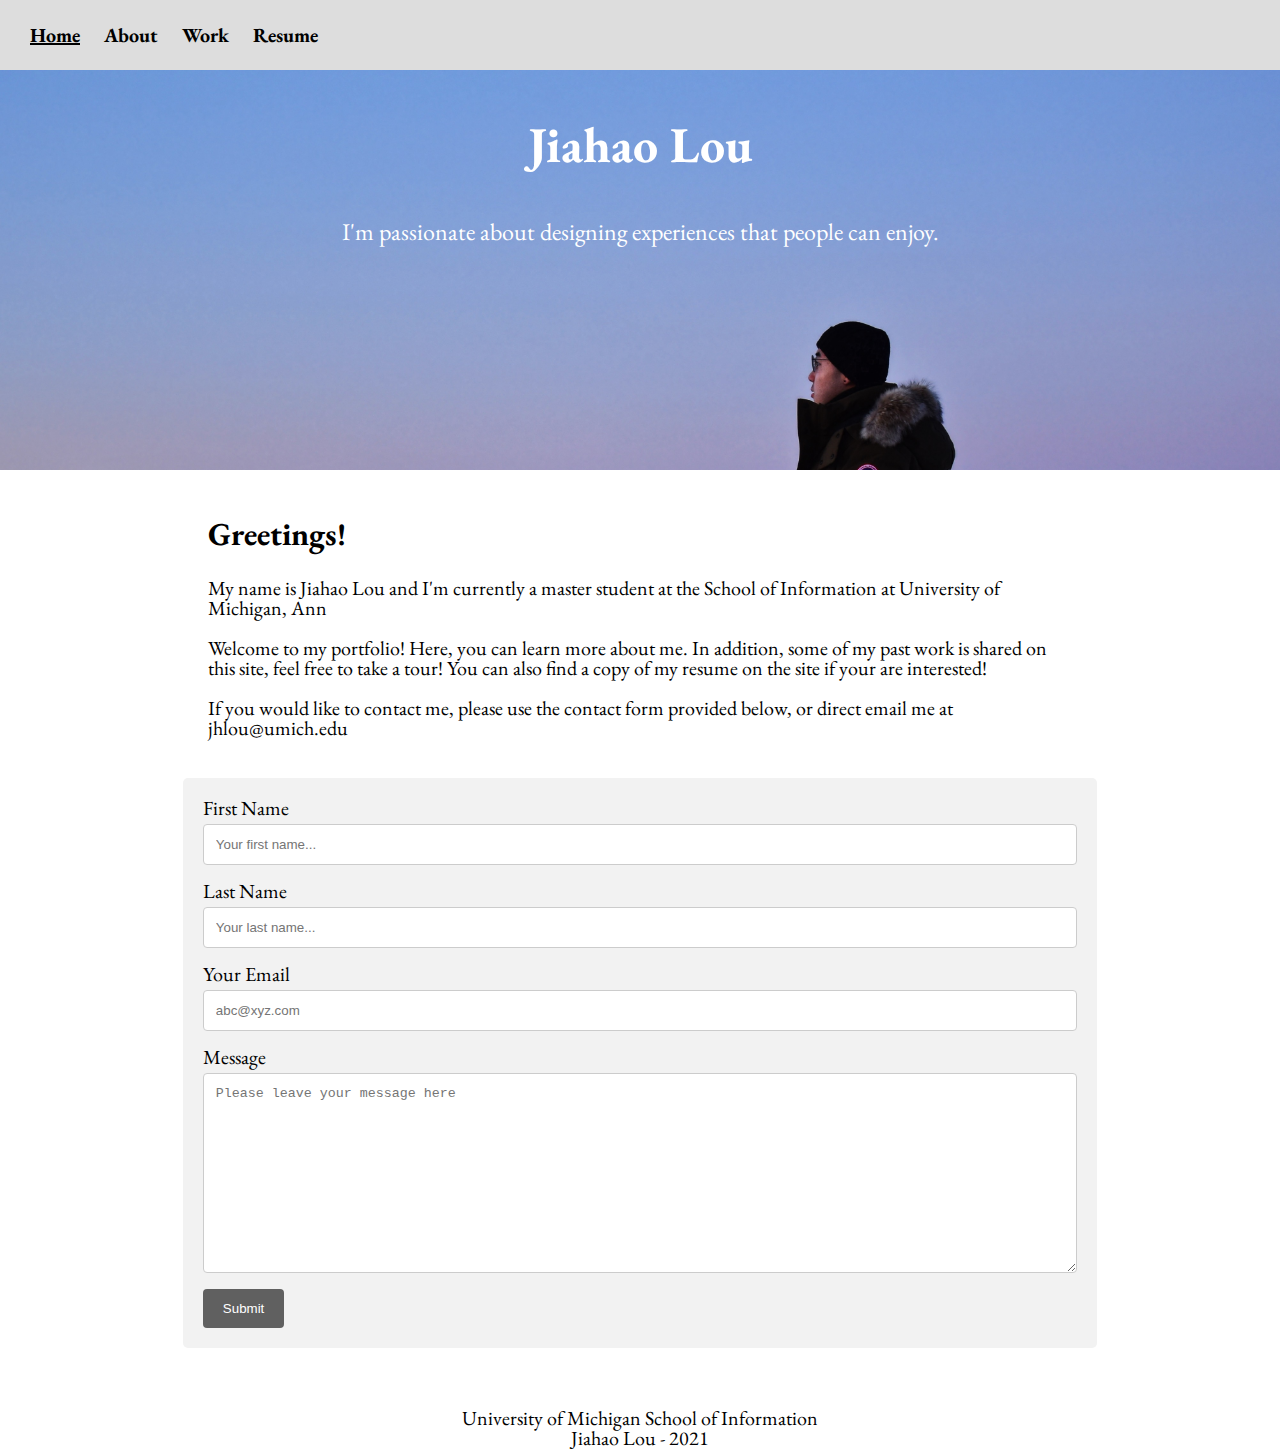
<file: index.html>
<html lang="en">
  <head>
    <meta charset="utf-8">
    <meta name="viewport" content="width=device-width, initial-scale=1.0">
    <link rel="shortcut icon" type="image/png" href="images/logo.png"/>
    <link rel="stylesheet" type="text/css" href="css/html5reset.css">
    <link rel="stylesheet" type="text/css" href="css/style.css">
    <link rel="stylesheet" href="https://fonts.googleapis.com/css2?family=EB+Garamond">
    <title>Jiahao Lou</title>
    <!-- Global site tag (gtag.js) - Google Analytics -->
    <script async src="https://www.googletagmanager.com/gtag/js?id=UA-214859580-1"></script>
    <script>
      window.dataLayer = window.dataLayer || [];
      function gtag(){dataLayer.push(arguments);}
      gtag('js', new Date());

      gtag('config', 'UA-214859580-1');
    </script>
  </head>
  <body>
    <div class="skip"><a href="#main">Skip to Main Content</a></div>
    <!-- Navbar -->
    <!--<div class="w3-top">
      <div class="w3-bar w3-black w3-card">
        <a class="w3-bar-item w3-button w3-padding-large w3-hide-medium w3-hide-large w3-right" href="javascript:void(0)" onclick="myFunction()" title="Toggle Navigation Menu"><i class="fa fa-bars"></i></a>
        <a href="#" class="w3-bar-item w3-button w3-padding-large">HOME</a>
        <a href="about.html" class="w3-bar-item w3-button w3-padding-large w3-hide-small">About</a>
        <a href="work.html" class="w3-bar-item w3-button w3-padding-large w3-hide-small">Work</a>
        <a href="resume.html" class="w3-bar-item w3-button w3-padding-large w3-hide-small">Resume</a>
        <a href="javascript:void(0)" class="w3-padding-large w3-hover-red w3-hide-small w3-right"><i class="fa fa-search"></i></a>
      </div>
    </div>-->

    <!-- Navbar on small screens (remove the onclick attribute if you want the navbar to always show on top of the content when clicking on the links) -->
    <!--<div id="navDemo" class="w3-bar-block w3-black w3-hide w3-hide-large w3-hide-medium w3-top" style="margin-top:46px">
      <a href="about.html" class="w3-bar-item w3-button w3-padding-large" onclick="myFunction()">About</a>
      <a href="work.html" class="w3-bar-item w3-button w3-padding-large" onclick="myFunction()">Work</a>
      <a href="resume.html" class="w3-bar-item w3-button w3-padding-large" onclick="myFunction()">Resume</a>
    </div>-->
    <nav>
        <ul>
            <li><a href="index.html" id="current">Home</a></li>
          <li><a href="about.html">About</a></li>
          <li><a href="work.html">Work</a></li>
          <li><a href="resume.html">Resume</a></li>
        </ul>
    </nav>
    <main class="container">

    <header id="main" class="home-header">
      <h1>Jiahao Lou</h1>
      <p>I'm passionate about designing experiences that people can enjoy.</p>
    </header>
    <div class="bg-image">
    </div>
    <div class="about text-block">
      <a id="about"></a>
      <h2>Greetings!</h2>
      <br>
      <p>My name is Jiahao Lou and I'm currently a master student at the School of Information at University of Michigan, Ann</p>
      <br>
      <p>Welcome to my portfolio! Here, you can learn more about me. In addition, some of my past work is shared on this site, feel free to take a tour! 
        You can also find a copy of my resume on the site if your are interested!
      </p>
      <br>
      <p>If you would like to contact me, please use the contact form provided below, or direct email me at jhlou@umich.edu</p>
    </div>

    <div class="contact-container">
    <form action="https://formspree.io/f/mwkykobe" method="POST">
      <label for="fname">First Name</label>
      <input type="text" id="fname" name="firstname" placeholder="Your first name...">

      <label for="lname">Last Name</label>
      <input type="text" id="lname" name="lastname" placeholder="Your last name...">

      <label for="email">Your Email</label>
      <input type="text" id="email" name="emaillist" placeholder="abc@xyz.com">

      <label for="subject">Message</label>
      <textarea id="subject" name="subject" placeholder="Please leave your message here" style="height:200px"></textarea>

      <input type="submit" value="Submit">
    </form>
    </div>
  </main>
    <footer>
      <p>University of Michigan School of Information <br/>
        Jiahao Lou - 2021</p>
    </footer>
  </body>
</html>
</file>
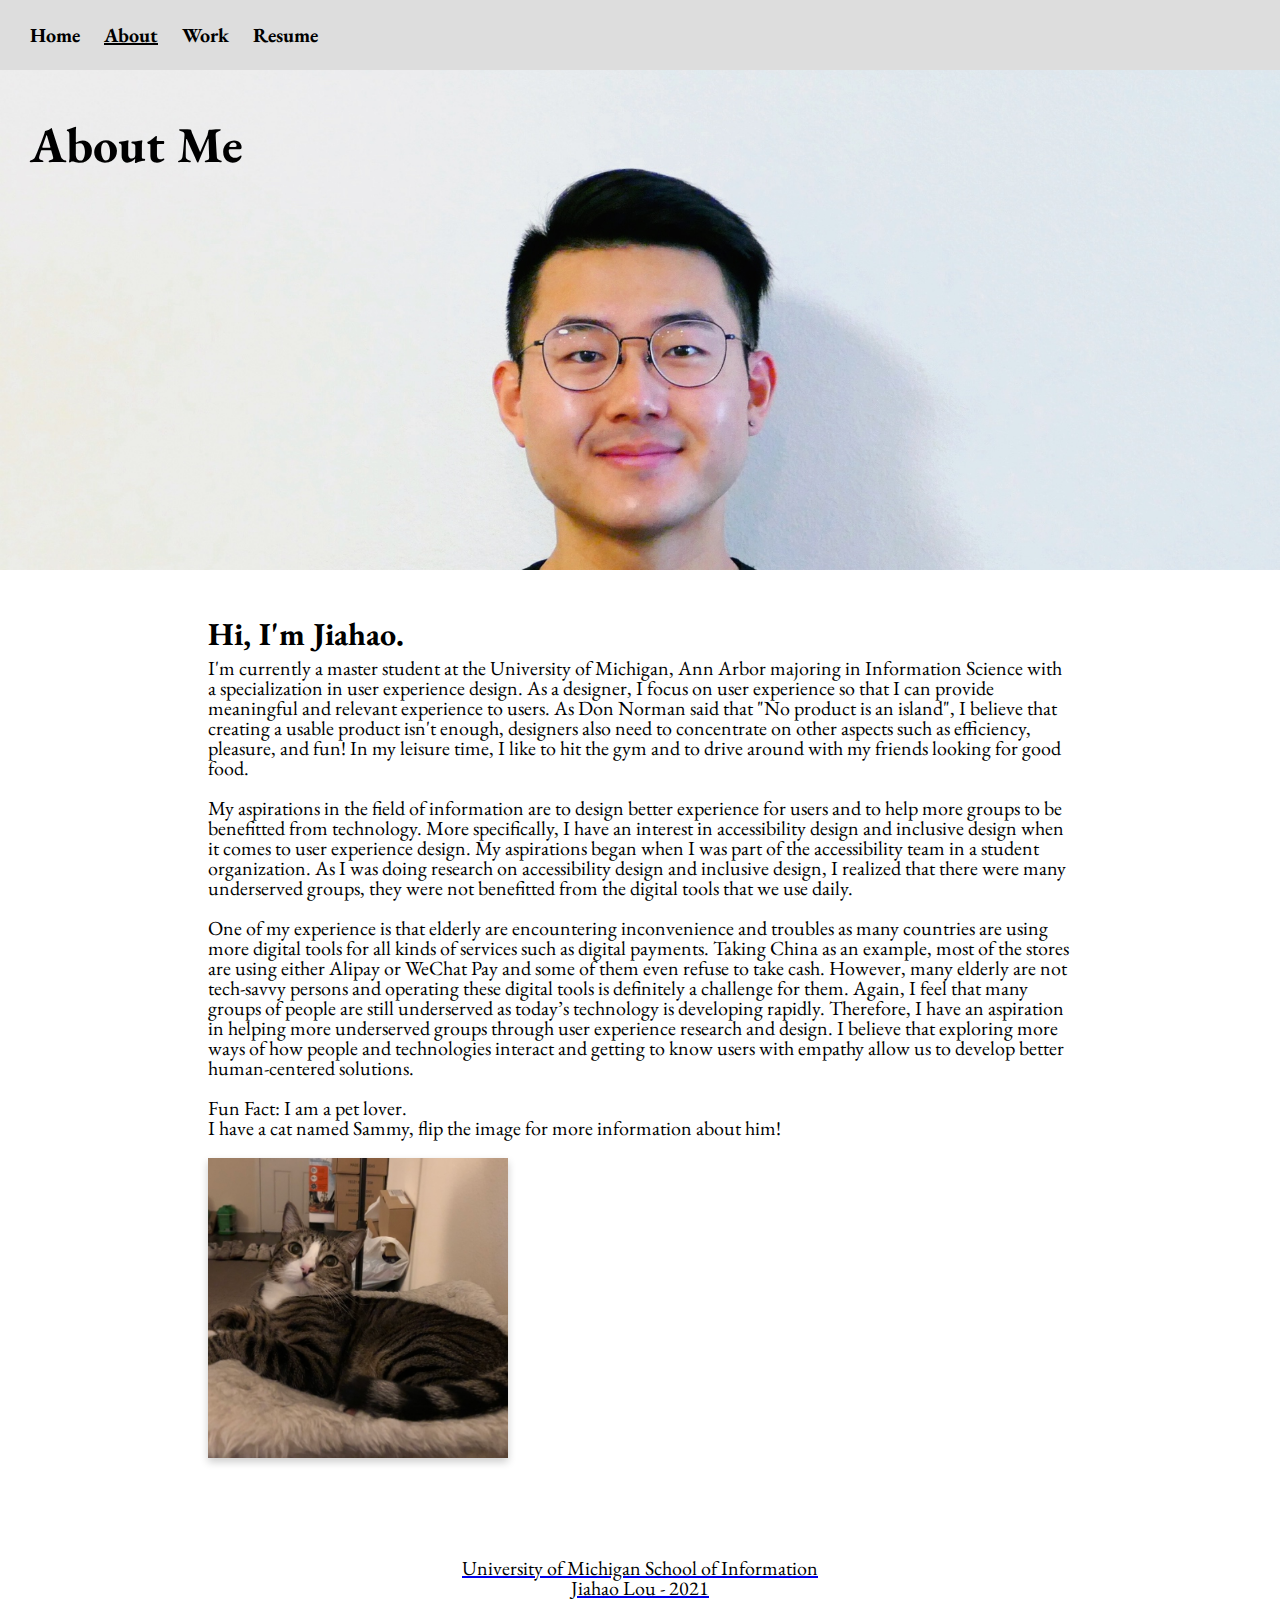
<file: about.html>
<html lang="en">
  <head>
    <meta charset="utf-8">
    <meta name="viewport" content="width=device-width, initial-scale=1.0">
    <link rel="shortcut icon" type="image/png" href="images/logo.png"/>
    <link rel="stylesheet" type="text/css" href="css/html5reset.css">
    <link rel="stylesheet" type="text/css" href="css/style.css">
    <link rel="stylesheet" href="https://fonts.googleapis.com/css2?family=EB+Garamond">
    <title>About</title>
    <!-- Global site tag (gtag.js) - Google Analytics -->
    <script async src="https://www.googletagmanager.com/gtag/js?id=UA-214859580-1"></script>
    <script>
      window.dataLayer = window.dataLayer || [];
      function gtag(){dataLayer.push(arguments);}
      gtag('js', new Date());

      gtag('config', 'UA-214859580-1');
    </script>

  </head>
  <body>
    <div class="skip"><a href="#main">Skip to Main Content</a></div>
    <nav>
        <ul>
            <li><a href="index.html">Home</a></li>
          <li><a href="about.html"  id="current">About</a></li>
          <li><a href="work.html">Work</a></li>
          <li><a href="resume.html">Resume</a></li>
        </ul>
      </nav>
    <main class="container about-container">

    <header id="main" class="about-header">
      <h1>About Me</h1>
    </header>

    <div class="bg-image">
    </div>
    <div class="about text-block about-txt">
      <a id="about"></a>
      <h2>Hi, I'm Jiahao.</h2>
      <p>I'm currently a master student at the University of Michigan, Ann Arbor majoring in Information Science with a specialization in user experience design.

        As a designer, I focus on user experience so that I can provide meaningful and relevant experience to users. As Don Norman said that "No product is an island", I believe that creating a usable product isn't enough, designers also need to concentrate on other aspects such as efficiency, pleasure, and fun!

        In my leisure time, I like to hit the gym and to drive around with my friends looking for good food.</p>
      <br>
      <p>My aspirations in the field of information are to design better experience for users and to help more groups to be benefitted from technology. 
        More specifically, I have an interest in accessibility design and inclusive design when it comes to user experience design. My aspirations began 
        when I was part of the accessibility team in a student organization. As I was doing research on accessibility design and inclusive design, I realized 
        that there were many underserved groups, they were not benefitted from the digital tools that we use daily. </p>
      <br>
      <p>One of my experience is that elderly are 
        encountering inconvenience and troubles as many countries are using more digital tools for all kinds of services such as digital payments. Taking China 
        as an example, most of the stores are using either Alipay or WeChat Pay and some of them even refuse to take cash. However, many elderly are not tech-savvy 
        persons and operating these digital tools is definitely a challenge for them. Again, I feel that many groups of people are still underserved as today’s 
        technology is developing rapidly. Therefore, I have an aspiration in helping more underserved groups through user experience research and design. I believe that 
        exploring more ways of how people and technologies interact and getting to know users with empathy allow us to develop better human-centered solutions.</p>
        <br>
      <p>Fun Fact: I am a pet lover.</p>
      <p>I have a cat named Sammy, flip the image for more information about him!</p>
      <br>
        <!--flip-card-->
        <div class="flip-card">
          <a href="#">
          <div class="flip-card-inner">
            <div class="flip-card-front">
              <img src="images/sammy.jpg" alt="" style="width:300px;height:300px;">
            </div>
            <div class="flip-card-back">
              <h1>Sammy</h1>
              <p>4-Year-Old Domestic Short Hair</p>
              <p>Favorite is freeze-dried chicken!</p>
            </div>
          </div>
        </div>
    </div>

  </main>
    <footer>
      <p>University of Michigan School of Information <br/>
        Jiahao Lou - 2021</p>
    </footer>
  </body>
</html>
</file>
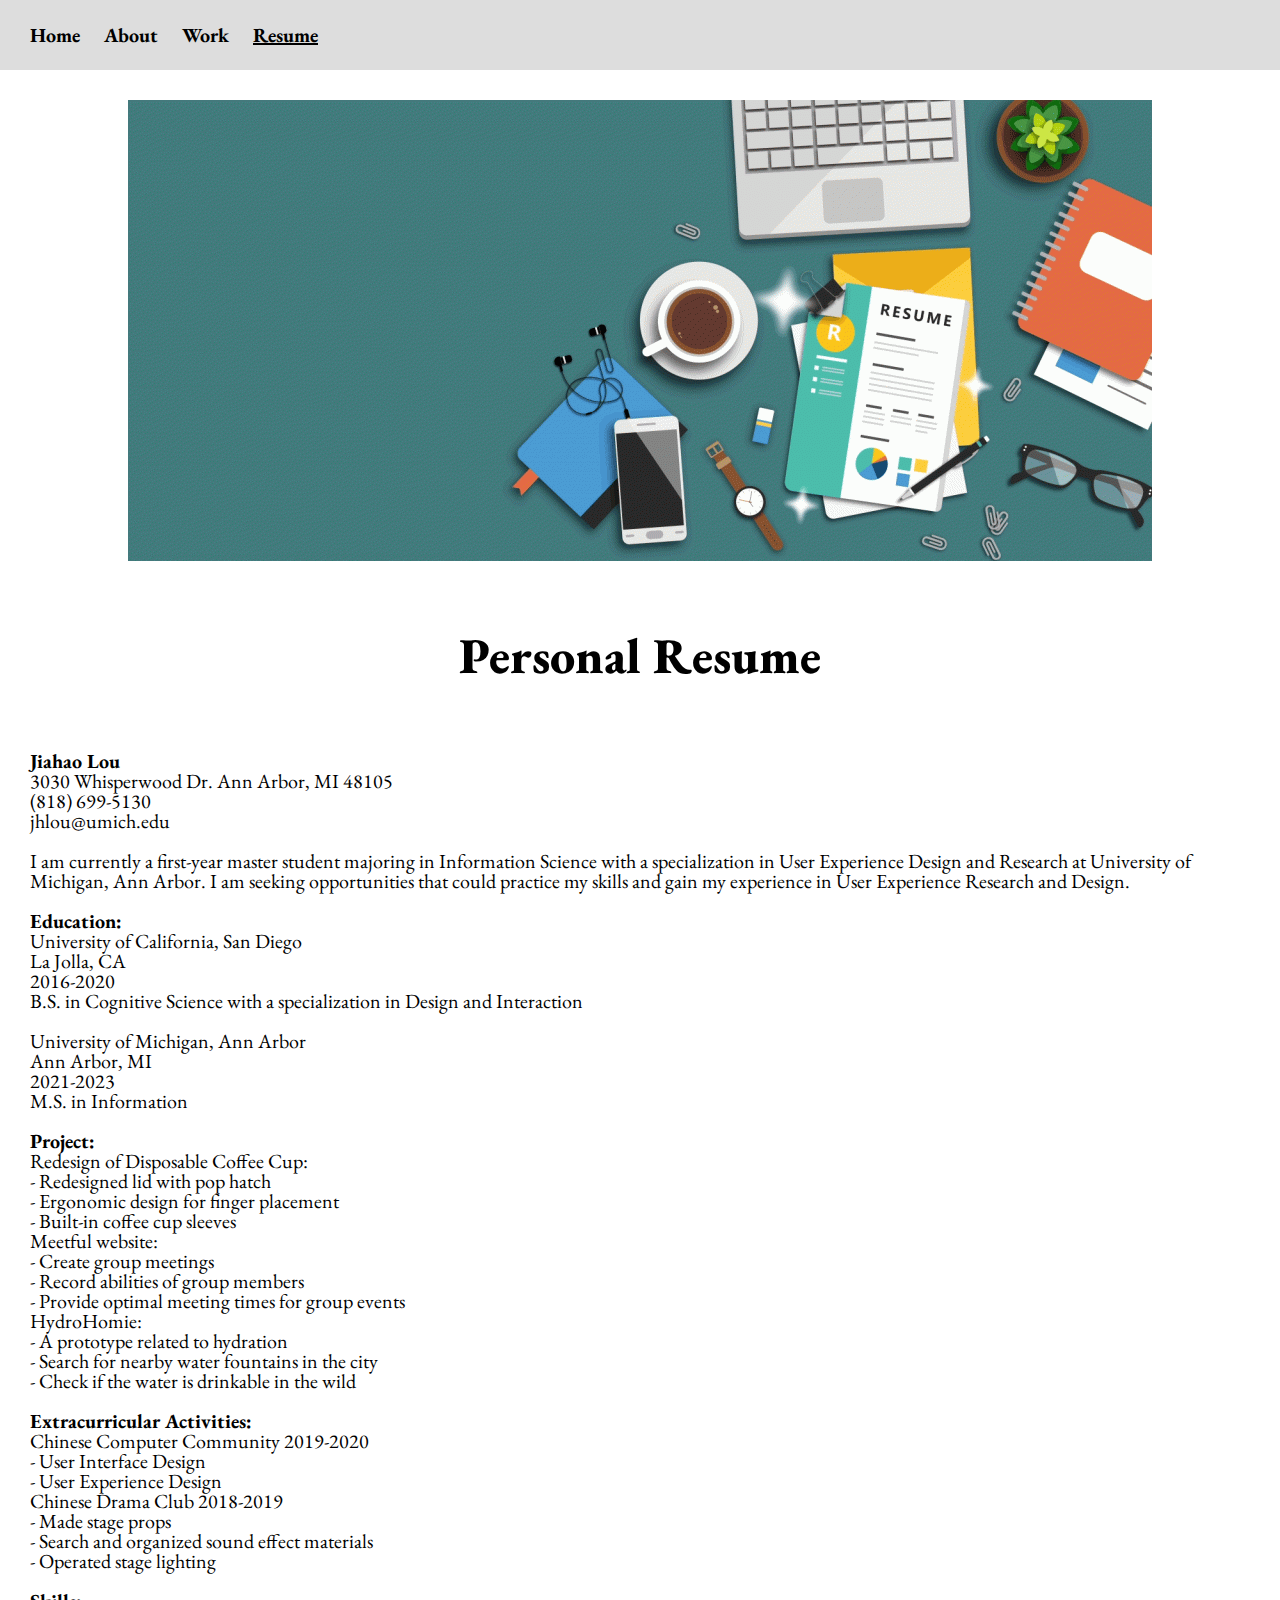
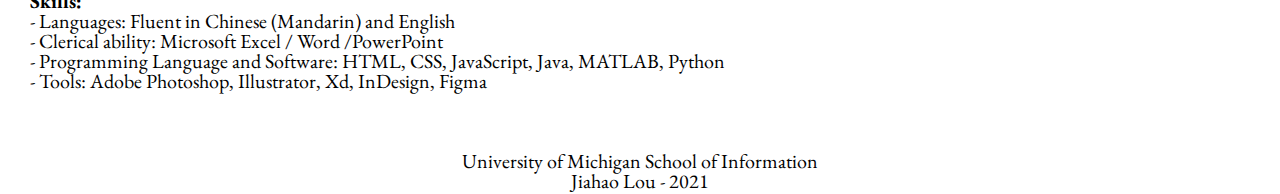
<file: resume.html>
<html lang="en">
  <head>
    <meta charset="utf-8">
    <meta name="viewport" content="width=device-width, initial-scale=1.0">
    <link rel="shortcut icon" type="image/png" href="images/logo.png"/>
    <link rel="stylesheet" type="text/css" href="css/html5reset.css">
    <link rel="stylesheet" type="text/css" href="css/style.css">
    <link rel="stylesheet" href="https://fonts.googleapis.com/css2?family=EB+Garamond">
    <title>Resume</title>
    <!-- Global site tag (gtag.js) - Google Analytics -->
    <script async src="https://www.googletagmanager.com/gtag/js?id=UA-214859580-1"></script>
    <script>
      window.dataLayer = window.dataLayer || [];
      function gtag(){dataLayer.push(arguments);}
      gtag('js', new Date());

      gtag('config', 'UA-214859580-1');
    </script>
  </head>
  <body>
    <div class="skip"><a href="#main">Skip to Main Content</a></div>
    <nav>
        <ul>
            <li><a href="index.html">Home</a></li>
          <li><a href="about.html">About</a></li>
          <li><a href="work.html">Work</a></li>
          <li><a href="resume.html" id="current">Resume</a></li>
        </ul>
      </nav>
    <main class="resume resume-container">
          <div id="resume-img">
            <img src="images/resume.jpg" alt="" class="resume-image"/>
          </div>
          <div id="main">
            <h1><b>Personal Resume</b></h1>
          </div>
          <div>
          <div id="info">
            <p>
              <b>Jiahao Lou</b></br>
              3030 Whisperwood Dr. Ann Arbor, MI 48105</br>
              (818) 699-5130</br>
              jhlou@umich.edu</br>
              </br>I am currently a first-year master student majoring in Information Science with a specialization in User Experience Design and Research at University of Michigan, Ann Arbor.
              I am seeking opportunities that could practice my skills and gain my experience in User Experience Research and Design.</br>
            </p>
          </div class="resume-content">
          <div id="education">
            <p>
            </br><b>Education: </b></br>
            University of California, San Diego</br>
            La Jolla, CA</br>
            2016-2020</br>
            B.S. in Cognitive Science with a specialization in Design and Interaction</br>
            </br>
            University of Michigan, Ann Arbor</br>
            Ann Arbor, MI</br>
            2021-2023</br>
            M.S. in Information</br>
            </p>
          </div>
          <div id="project">
            <p>
            </br><b>Project: </b></br>
            Redesign of Disposable Coffee Cup:</br>
            - Redesigned lid with pop hatch</br>
            - Ergonomic design for finger placement</br>
            - Built-in coffee cup sleeves</br>
            Meetful website:</br>
            - Create group meetings</br>
            - Record abilities of group members</br>
            - Provide optimal meeting times for group events</br>
            HydroHomie:</br>
            - A prototype related to hydration</br>
            - Search for nearby water fountains in the city</br>
            - Check if the water is drinkable in the wild</br>
            </p>
          </div>
          <div id="experience">
            <p>
            </br><b>Extracurricular Activities: </b></br>
            Chinese Computer Community 2019-2020</br>
            - User Interface Design</br>
            - User Experience Design</br>
            Chinese Drama Club 2018-2019</br>
            - Made stage props</br>
            - Search and organized sound effect materials</br>
            - Operated stage lighting</br>
            </p>
          </div>
          <div id="skill">
            <p>
            </br><b>Skills: </b></br>
            - Languages: Fluent in Chinese (Mandarin) and English</br>
            - Clerical ability: Microsoft Excel / Word /PowerPoint</br>
            - Programming Language and Software: HTML, CSS, JavaScript, Java, MATLAB, Python</br>
            - Tools: Adobe Photoshop, Illustrator, Xd, InDesign, Figma</br>
            </p>
          </div>
        </div>
  </main>
    <footer>
      <p>University of Michigan School of Information <br/>
        Jiahao Lou - 2021</p>
    </footer>
  </body>
</html>
</file>
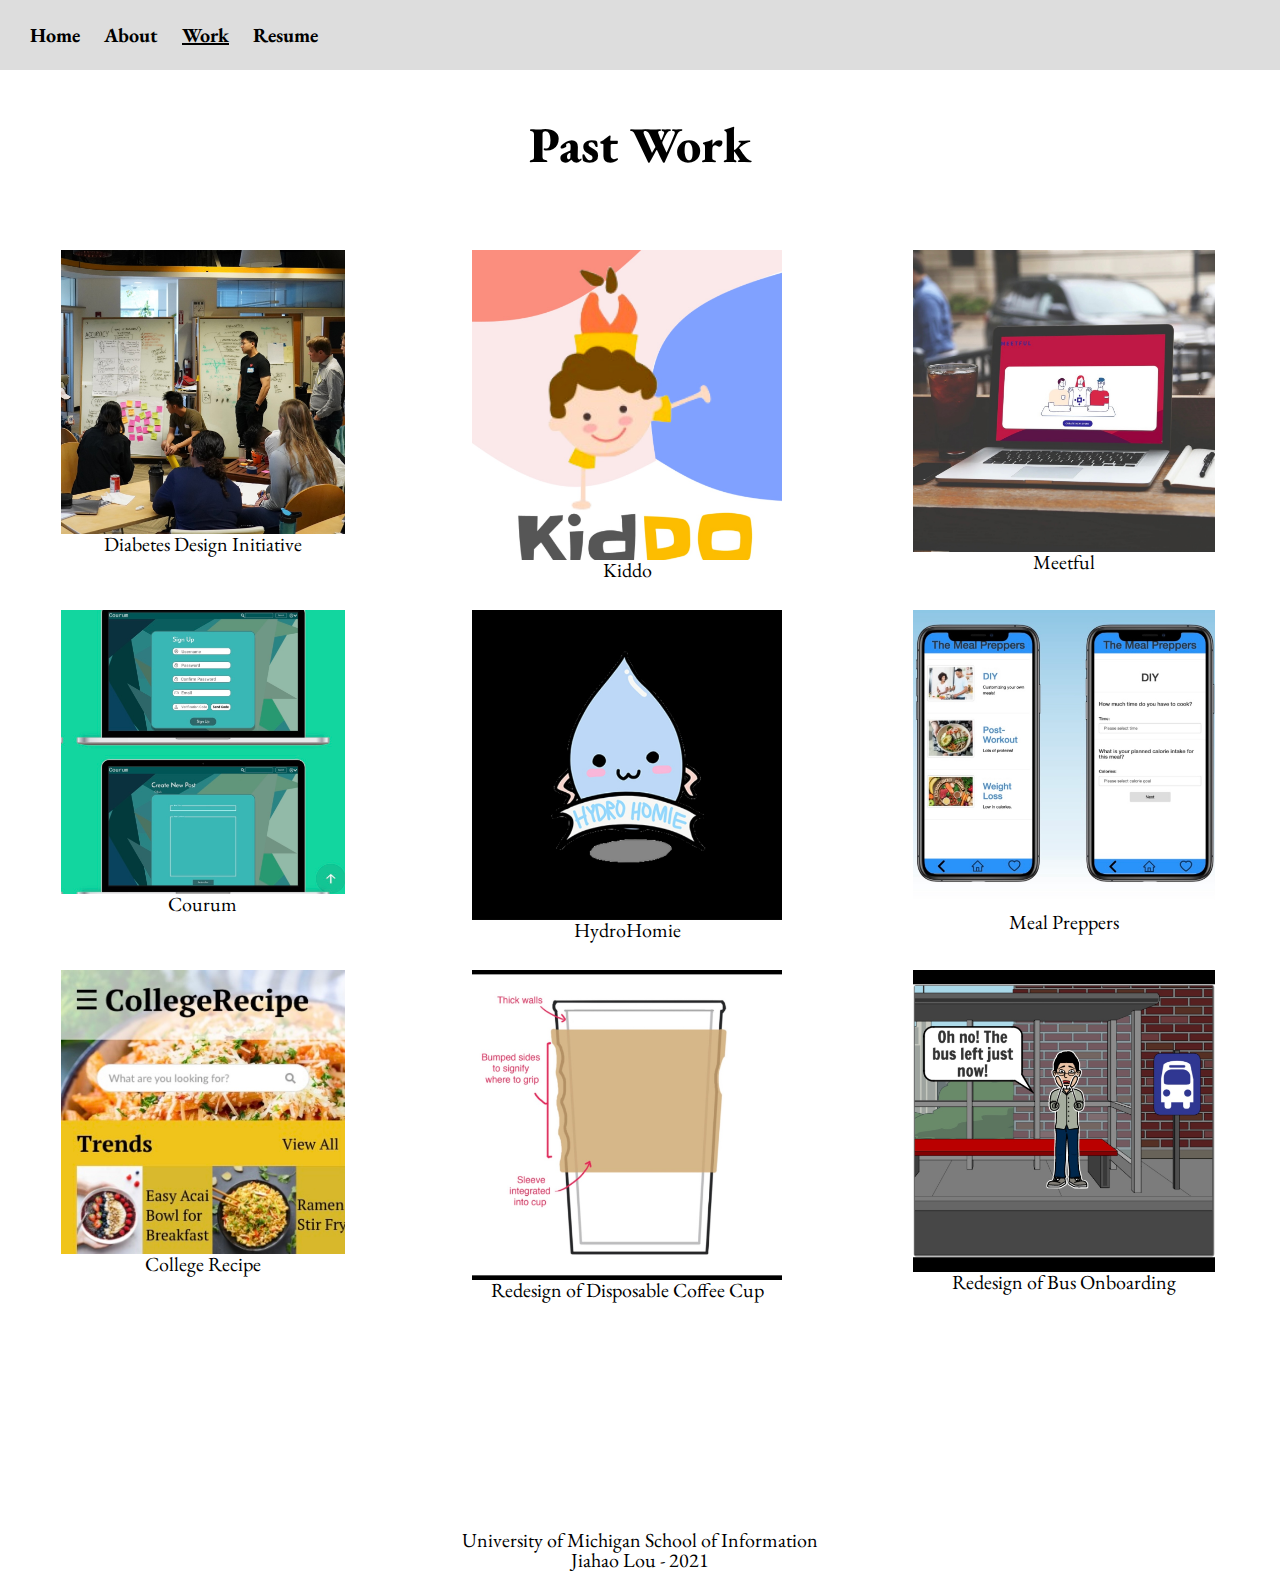
<file: work.html>
<html lang="en">
  <head>
    <meta charset="utf-8">
    <meta name="viewport" content="width=device-width, initial-scale=1.0">
    <link rel="shortcut icon" type="image/png" href="images/logo.png"/>
    <link rel="stylesheet" type="text/css" href="css/html5reset.css">
    <link rel="stylesheet" type="text/css" href="css/style.css">
    <link rel="stylesheet" href="https://fonts.googleapis.com/css2?family=EB+Garamond">
    <title>Work</title>
    <!-- Global site tag (gtag.js) - Google Analytics -->
    <script async src="https://www.googletagmanager.com/gtag/js?id=UA-214859580-1"></script>
    <script>
      window.dataLayer = window.dataLayer || [];
      function gtag(){dataLayer.push(arguments);}
      gtag('js', new Date());

      gtag('config', 'UA-214859580-1');
    </script>
  </head>
  <body>
    <div class="skip"><a href="#main">Skip to Main Content</a></div>
    <nav>
        <ul>
            <li><a href="index.html">Home</a></li>
          <li><a href="about.html">About</a></li>
          <li><a href="work.html" id="current">Work</a></li>
          <li><a href="resume.html">Resume</a></li>
        </ul>
      </nav>
    <main class="work-container">
        <br>
        <div class="work-header" id="main"><h1 class="animated"><b>Past Work</b></h1></div>
        <br>
        <div id='ddi'>
            <img src="images/ddi.jpg" alt="" class="work-image"/>
            <p class="work-name">Diabetes Design Initiative</p>
        </div>
        <br>
        <div id="kiddo">
            <img src="images/kiddo.jpg" alt="" class="work-image"/>
            <p class="work-name">Kiddo</p>
        </div>
        <br>
        <div id="meetful">
            <img src="images/meetful.jpg" alt="" class="work-image"/>
            <p class="work-name">Meetful</p>
        </div>
        <br>
        <div id="courum">
            <img src="images/courum.jpg" alt="" class="work-image"/>
            <p class="work-name">Courum</p>
        </div>
        <br>
        <div id="hydrohomie">
            <img src="images/hydrohomie.jpg" alt="" class="work-image"/>
            <p class="work-name">HydroHomie</p>
        </div>
        <br>
        <div id="mealpreppers">
            <img src="images/mealpreppers.jpg" alt="" class="work-image"/>
            <p class="work-name">Meal Preppers</p>
        </div>
        <br>
        <div id="collegerecipe">
            <img src="images/collegerecipe.jpg" alt="" class="work-image"/>
            <p class="work-name">College Recipe</p>
        </div>
        <br>
        <div id="cup">
            <img src="images/coffeecup.jpg" alt="" class="work-image"/>
            <p class="work-name">Redesign of Disposable Coffee Cup</p>
        </div>
        <br>
        <div id="bus">
            <img src="images/bus.jpg" alt="" class="work-image"/>
            <p class="work-name">Redesign of Bus Onboarding</p>
        </div>
    </main>
    <footer>
      <p>University of Michigan School of Information <br/>
        Jiahao Lou - 2021</p>
    </footer>
  </body>
</html>
</file>
<file: css/style.css>
html{
    scroll-behavior: smooth;
}

body{
  background-color: #ffffff;
  font-size: 20px;
  margin: 0;
  padding: 0;
  font-family: 'EB Garamond', sans-serif;
}

h1{
  font-size: 50px;
  line-height: 1;
  padding: 50px 0;
  text-align: center;
}

h2{
  font-size: 32px;
  line-height: 1.5;
}

nav ul{
  list-style-type: none;
}

nav li{
  display: inline;
  padding-right: 20px;
}

nav{
  background-color: #ddd;
  padding: 25px 0;
  text-align: left;
}

header p{
  color: white;
  font-size: 24px;
  padding: 0 100px;
  text-align: center;
}

footer{
  background-color: white;
  color: black;
  padding-top: 30px;
  text-align: center;
}

nav a{
  color: black;
  font-weight: bold;
  text-decoration: none;
}

nav a:hover{
  text-decoration: underline;
}

#current{
  text-decoration: underline;
}

.skip a{
  background: white;
  left: 0;
  padding: 6px;
  -webkit-transition: top 1s ease-out;
  transition: top 1s ease-out;
  z-index: 1;
  position: absolute;
  top: -40px;
}

.skip a:focus, .skip a:active{
  position: absolute;
  top: auto;
}

:focus {
  border: solid 2px;
}

.container{
  display: grid;
  grid-template-columns: 1fr 5fr 1fr;
  grid-template-rows: auto auto auto auto auto;
  grid-row-gap: 15px;
}

.home-header{
  background-attachment: fixed; /* Parallax effect */
  background-position: center; /* Parallax effect */
  background-size: cover; /* Parallax effect */
  color: white;
  height: 400px; /* Parallax effect */
  background-image: url("../images/home.jpg");
  background-repeat: no-repeat;
  grid-row-start: 1;
  grid-row-end: span 1;
  grid-column: 1/-1;
}


.bg-image{
  grid-column-start: 1;
  grid-column-end: span 3;
  max-height: 500px;
  overflow: hidden;
  grid-row-start: 2;
  grid-row-end: span 1;
}

.about-header{
  background-attachment: fixed; /* Parallax effect */
  background-position: center; /* Parallax effect */
  background-size: cover; /* Parallax effect */
  color: black;
  height: 500px; /* Parallax effect */
  background-image: url("../images/about.jpg");
  background-repeat: no-repeat;
  grid-row-start: 1;
  grid-row-end: span 1;
  grid-column: 1/-1;
}

.about{
  grid-column-start: 2;
  grid-column-end: span 1;
  grid-row-start: 2;
  grid-row-end: span 1;
}

.resume{
  padding: 30px;
}

.resume-image{
  max-width: 100%;
  display: block;
  margin-left: auto;
  margin-right: auto;
}

.text-block{
  background-color: rgba(255, 255, 255, .8);
  border: 5px solid black;
  padding: 20px;
  align-self: center;
}

.work-image{
  max-width: 80%;
  display: block;
  margin-left: auto;
  margin-right: auto;
}

.work-name{
  text-align: center;
}

input[type=text], select, textarea {
  width: 100%;
  padding: 12px;
  border: 1px solid #ccc;
  border-radius: 4px;
  box-sizing: border-box;
  margin-top: 6px;
  margin-bottom: 16px;
  resize: vertical;
}

input[type=submit] {
  background-color: #606060;
  color: white;
  padding: 12px 20px;
  border: none;
  border-radius: 4px;
  cursor: pointer;
}

input[type=submit]:hover {
  background-color: #404040;
}

.contact-container {
  grid-column-start: 2;
  grid-column-end: span 1;
  border-radius: 5px;
  background-color: #f2f2f2;
  padding: 20px;
}

.work-image:hover {
  max-width: 85%;
}

.flip-card {
  background-color: transparent;
  width: 300px;
  height: 300px;
  perspective: 1000px;
}

.flip-card-inner {
  position: relative;
  width: 100%;
  height: 100%;
  text-align: center;
  transition: transform 0.6s;
  transform-style: preserve-3d;
  box-shadow: 0 4px 8px 0 rgba(0,0,0,0.2);
}

.flip-card:hover .flip-card-inner,
.flip-card:focus-within .flip-card-inner,
.flip-card:active .flip-card-inner,
.flip-card:focus .flip-card-inner {
  transform: rotateY(180deg);
}

.flip-card-front, .flip-card-back {
  position: absolute;
  width: 100%;
  height: 100%;
  -webkit-backface-visibility: hidden;
  backface-visibility: hidden;
}

.flip-card-front {
  background-color: #bbb;
  color: black;
}

.flip-card-back {
  background-color: #004C99;
  color: white;
  transform: rotateY(180deg);
}

@keyframes headingmove{
  from {  width: 50px;
          opacity: 0;}
  to {    width: 425px;
          opacity: 1;}
}

.animated {
  animation: headingmove 5s forwards;
}

@media (prefers-reduced-motion: reduce) {
  .animated {
      animation: none;
  }

  .home-header{
    background-attachment: initial; /* Parallax effect */
    background-position: center; /* Parallax effect */
    background-size: cover; /* Parallax effect */
    color: white;
    height: 400px; /* Parallax effect */
    background-image: url("../images/home.jpg");
    background-repeat: no-repeat;
    grid-row-start: 1;
    grid-row-end: span 1;
    grid-column: 1/-1;
  }

  .about-header{
    background-attachment: initial; /* Parallax effect */
    background-position: center; /* Parallax effect */
    background-size: cover; /* Parallax effect */
    color: black;
    height: 500px; /* Parallax effect */
    background-image: url("../images/about.jpg");
    background-repeat: no-repeat;
    grid-row-start: 1;
    grid-row-end: span 1;
    grid-column: 1/-1;
  }

  .flip-card-inner {
    position: relative;
    width: 100%;
    height: 100%;
    text-align: center;
    transition: none;
    transform-style: preserve-3d;
    box-shadow: 0 4px 8px 0 rgba(0,0,0,0.2);
  }
}

@media screen and (min-width: 600px){
  .text-block{
    background-color: rgba(255, 255, 255, .8);
    border: 5px solid white;
    padding: 20px;
    align-self: center;
  }

  nav{
    padding-left: 30px;
  }

  .work-container{
    display: grid;
    grid-template-columns: auto auto;
    grid-template-rows: auto auto auto auto auto auto;
    grid-row-gap: 30px;
  }

  .work-header{
    grid-row-start: 1;
    grid-row-end: span 1;
    grid-column: 1/-1;
    text-align: center;
  }

  .work-image{
    max-width: 70%;
    display: block;
    margin-left: auto;
    margin-right: auto;
  }

  .work-image:hover {
    max-width: 75%;
  }

  #ddi{
    grid-column-start: 1;
    grid-column-end: span 1;
    grid-row-start: 2;
    grid-row-end: span 1;
  }
  #kiddo{
    grid-column-start: 2;
    grid-column-end: span 1;
    grid-row-start: 2;
    grid-row-end: span 1;
  }
  #meetful{
    grid-column-start: 1;
    grid-column-end: span 1;
    grid-row-start: 3;
    grid-row-end: span 1;
  }
  #courum{
    grid-column-start: 2;
    grid-column-end: span 1;
    grid-row-start: 3;
    grid-row-end: span 1;
  }
  #hydrohomie{
    grid-column-start: 1;
    grid-column-end: span 1;
    grid-row-start: 4;
    grid-row-end: span 1;
  }
  #mealpreppers{
    grid-column-start: 2;
    grid-column-end: span 1;
    grid-row-start: 4;
    grid-row-end: span 1;
  }
  #collegerecipe{
    grid-column-start: 1;
    grid-column-end: span 1;
    grid-row-start: 5;
    grid-row-end: span 1;
  }
  #cup{
    grid-column-start: 2;
    grid-column-end: span 1;
    grid-row-start: 5;
    grid-row-end: span 1;
  }
  #bus{
    grid-column-start: 1;
    grid-column-end: span 1;
    grid-row-start: 6;
    grid-row-end: span 1;
  }

  .resume-container{
    display: flex;
    flex-direction: column;
    row-gap: 20px;
  }

  .about-header h1{
    text-align: left;
    padding-left: 30px;
  }
}

@media screen and (min-width: 1025px){
  .text-block{
    background-color: rgba(255, 255, 255, .8);
    border: 5px solid white;
    padding: 20px;
    align-self: center;
  }

  nav{
    padding-left: 30px;
  }

  .work-container{
    display: grid;
    grid-template-columns: auto auto auto;
    grid-template-rows: auto auto auto auto;
    grid-row-gap: 30px;
  }

  .work-header{
    grid-row-start: 1;
    grid-row-end: span 1;
    grid-column: 1/-1;
    text-align: center;
  }

  .work-image{
    max-width: 70%;
    display: block;
    margin-left: auto;
    margin-right: auto;
  }

  #ddi{
    grid-column-start: 1;
    grid-column-end: span 1;
    grid-row-start: 2;
    grid-row-end: span 1;
  }
  #kiddo{
    grid-column-start: 2;
    grid-column-end: span 1;
    grid-row-start: 2;
    grid-row-end: span 1;
  }
  #meetful{
    grid-column-start: 3;
    grid-column-end: span 1;
    grid-row-start: 2;
    grid-row-end: span 1;
  }
  #courum{
    grid-column-start: 1;
    grid-column-end: span 1;
    grid-row-start: 3;
    grid-row-end: span 1;
  }
  #hydrohomie{
    grid-column-start: 2;
    grid-column-end: span 1;
    grid-row-start: 3;
    grid-row-end: span 1;
  }
  #mealpreppers{
    grid-column-start: 3;
    grid-column-end: span 1;
    grid-row-start: 3;
    grid-row-end: span 1;
  }
  #collegerecipe{
    grid-column-start: 1;
    grid-column-end: span 1;
    grid-row-start: 4;
    grid-row-end: span 1;
  }
  #cup{
    grid-column-start: 2;
    grid-column-end: span 1;
    grid-row-start: 4;
    grid-row-end: span 1;
  }
  #bus{
    grid-column-start: 3;
    grid-column-end: span 1;
    grid-row-start: 4;
    grid-row-end: span 1;
  }

  .resume-container{
    display: flex;
    flex-direction: column;
    row-gap: 20px;
  }

  .about-header h1{
    text-align: left;
    padding-left: 30px;
  }
}
</file>
